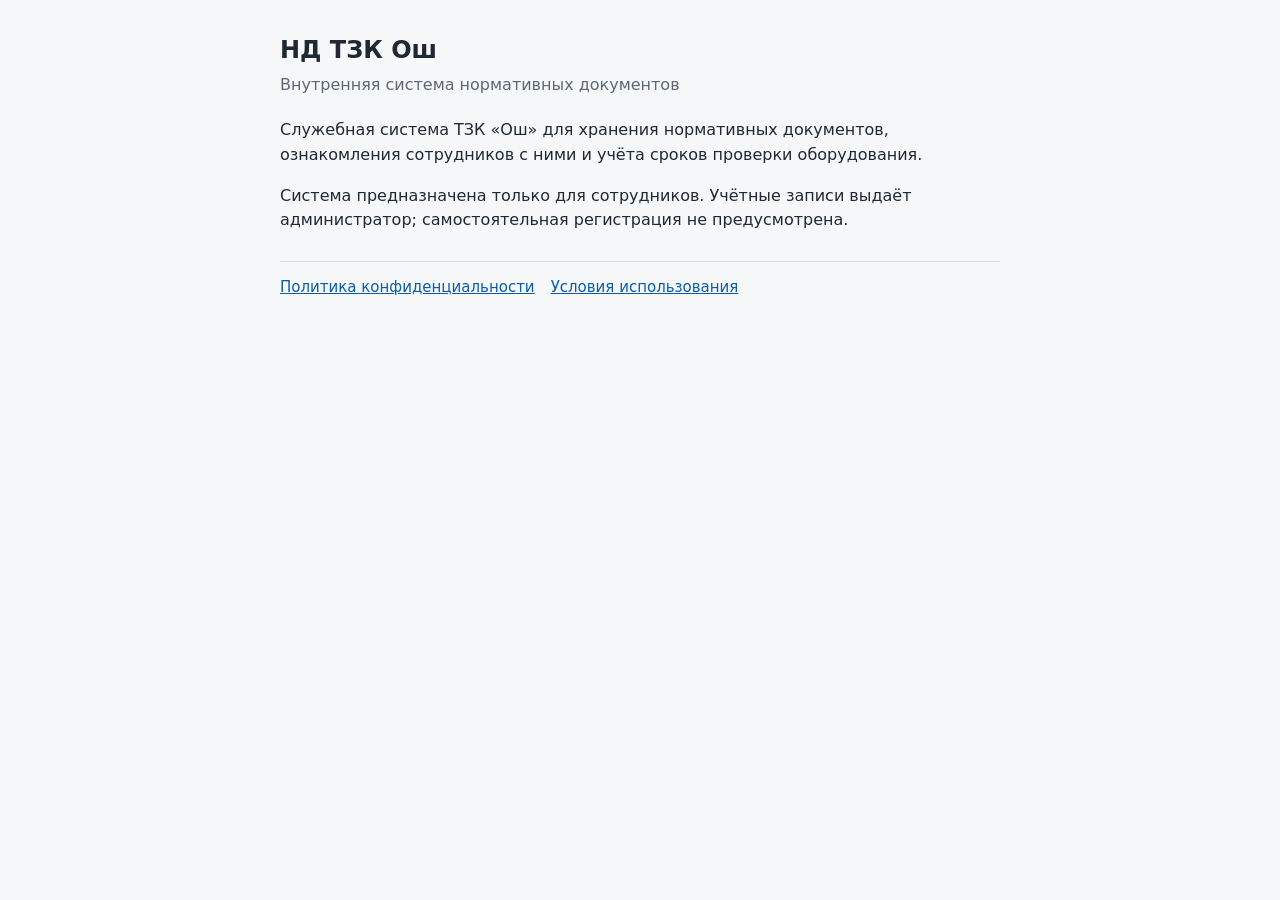
<file: index.html>
<!doctype html><html lang="ru"><head><meta charset="utf-8"><meta name="viewport" content="width=device-width,initial-scale=1">
<title>НД ТЗК Ош</title><link rel="stylesheet" href="style.css"></head><body><main>
<h1>НД ТЗК Ош</h1><p class="sub">Внутренняя система нормативных документов</p>
<p>Служебная система ТЗК «Ош» для хранения нормативных документов, ознакомления сотрудников с ними и учёта сроков проверки оборудования.</p>
<p>Система предназначена только для сотрудников. Учётные записи выдаёт администратор; самостоятельная регистрация не предусмотрена.</p>
<nav><a href="privacy.html">Политика конфиденциальности</a><a href="terms.html">Условия использования</a></nav>
</main></body></html>
</file>
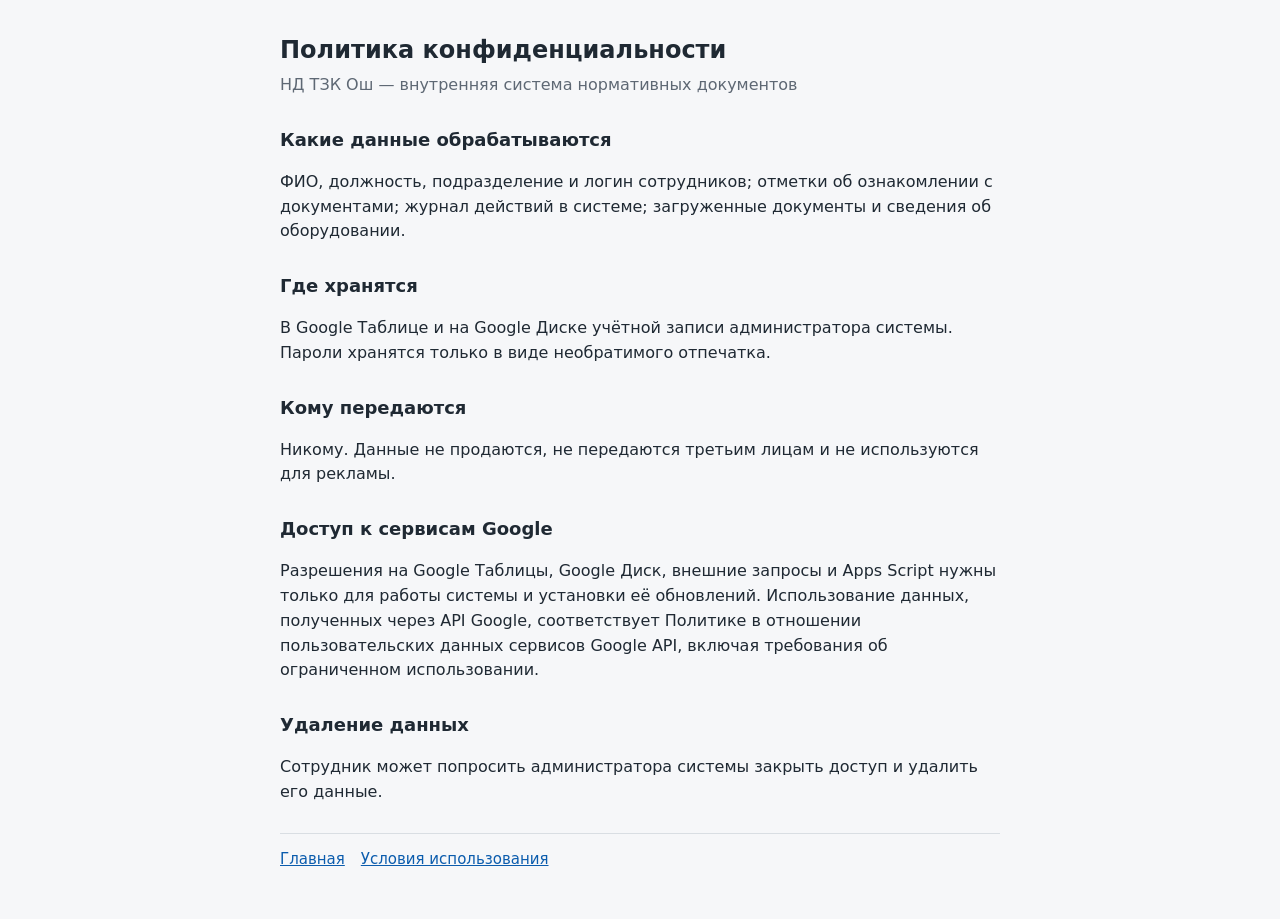
<file: privacy.html>
<!doctype html><html lang="ru"><head><meta charset="utf-8"><meta name="viewport" content="width=device-width,initial-scale=1">
<title>Конфиденциальность — НД ТЗК Ош</title><link rel="stylesheet" href="style.css"></head><body><main>
<h1>Политика конфиденциальности</h1><p class="sub">НД ТЗК Ош — внутренняя система нормативных документов</p>
<h2>Какие данные обрабатываются</h2>
<p>ФИО, должность, подразделение и логин сотрудников; отметки об ознакомлении с документами; журнал действий в системе; загруженные документы и сведения об оборудовании.</p>
<h2>Где хранятся</h2>
<p>В Google Таблице и на Google Диске учётной записи администратора системы. Пароли хранятся только в виде необратимого отпечатка.</p>
<h2>Кому передаются</h2>
<p>Никому. Данные не продаются, не передаются третьим лицам и не используются для рекламы.</p>
<h2>Доступ к сервисам Google</h2>
<p>Разрешения на Google Таблицы, Google Диск, внешние запросы и Apps Script нужны только для работы системы и установки её обновлений. Использование данных, полученных через API Google, соответствует Политике в отношении пользовательских данных сервисов Google API, включая требования об ограниченном использовании.</p>
<h2>Удаление данных</h2>
<p>Сотрудник может попросить администратора системы закрыть доступ и удалить его данные.</p>
<nav><a href="index.html">Главная</a><a href="terms.html">Условия использования</a></nav>
</main></body></html>
</file>
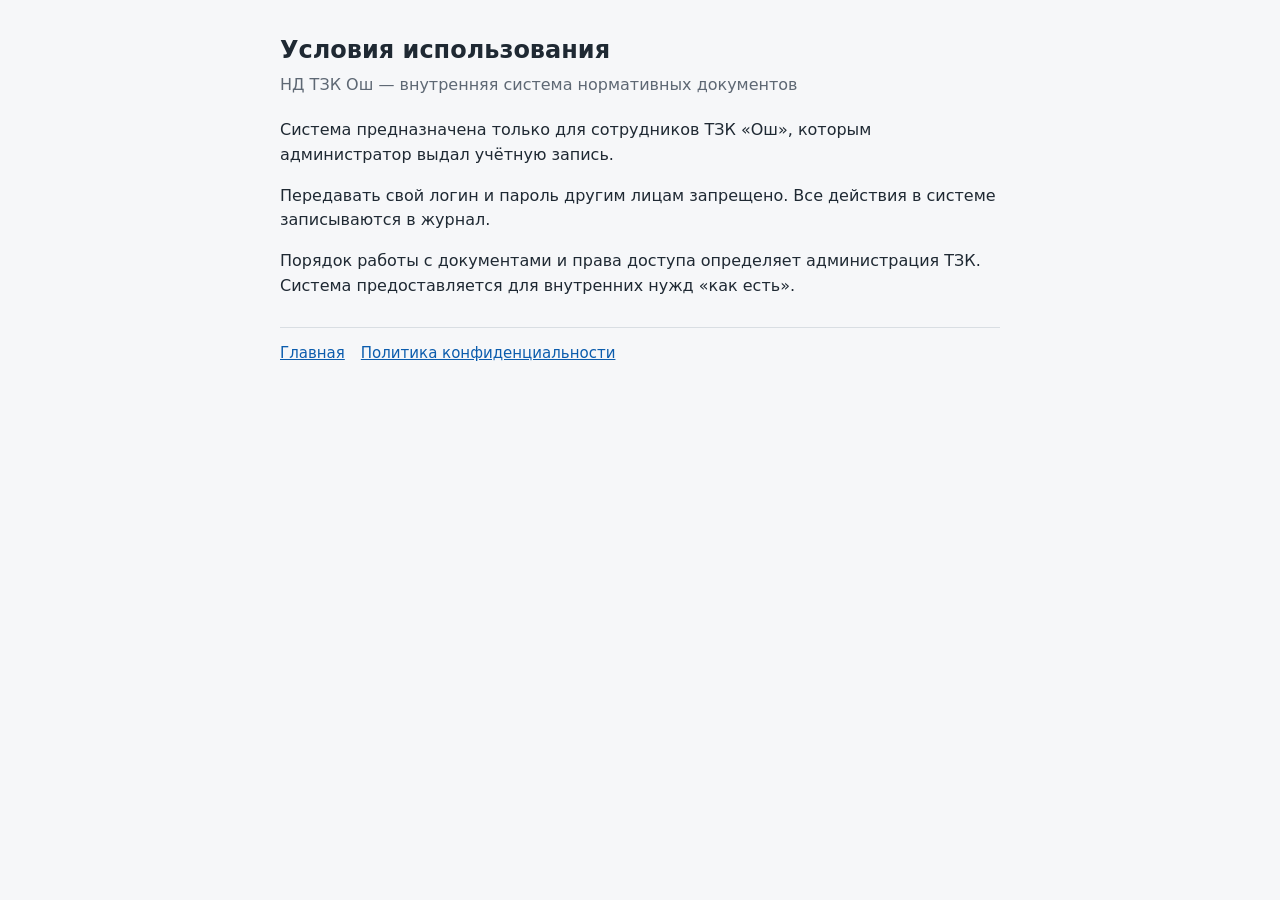
<file: terms.html>
<!doctype html><html lang="ru"><head><meta charset="utf-8"><meta name="viewport" content="width=device-width,initial-scale=1">
<title>Условия — НД ТЗК Ош</title><link rel="stylesheet" href="style.css"></head><body><main>
<h1>Условия использования</h1><p class="sub">НД ТЗК Ош — внутренняя система нормативных документов</p>
<p>Система предназначена только для сотрудников ТЗК «Ош», которым администратор выдал учётную запись.</p>
<p>Передавать свой логин и пароль другим лицам запрещено. Все действия в системе записываются в журнал.</p>
<p>Порядок работы с документами и права доступа определяет администрация ТЗК. Система предоставляется для внутренних нужд «как есть».</p>
<nav><a href="index.html">Главная</a><a href="privacy.html">Политика конфиденциальности</a></nav>
</main></body></html>
</file>
<file: style.css>
body{font:16px/1.55 system-ui,-apple-system,"Segoe UI",Roboto,Arial,sans-serif;margin:0;background:#F6F7F9;color:#1F2933}
main{max-width:720px;margin:0 auto;padding:32px 16px 48px}
h1{font-size:24px;margin:0 0 4px}h2{font-size:18px;margin:28px 0 6px}
.sub{color:#5E6874;margin:0 0 20px}a{color:#0B5CAD}
nav{margin-top:28px;padding-top:14px;border-top:1px solid #D9DEE3;font-size:15px}nav a{margin-right:16px}
@media (prefers-color-scheme:dark){body{background:#15191E;color:#E4E7EB}.sub{color:#9AA5B1}a{color:#7DB4F0}nav{border-color:#323A44}}
</file>
